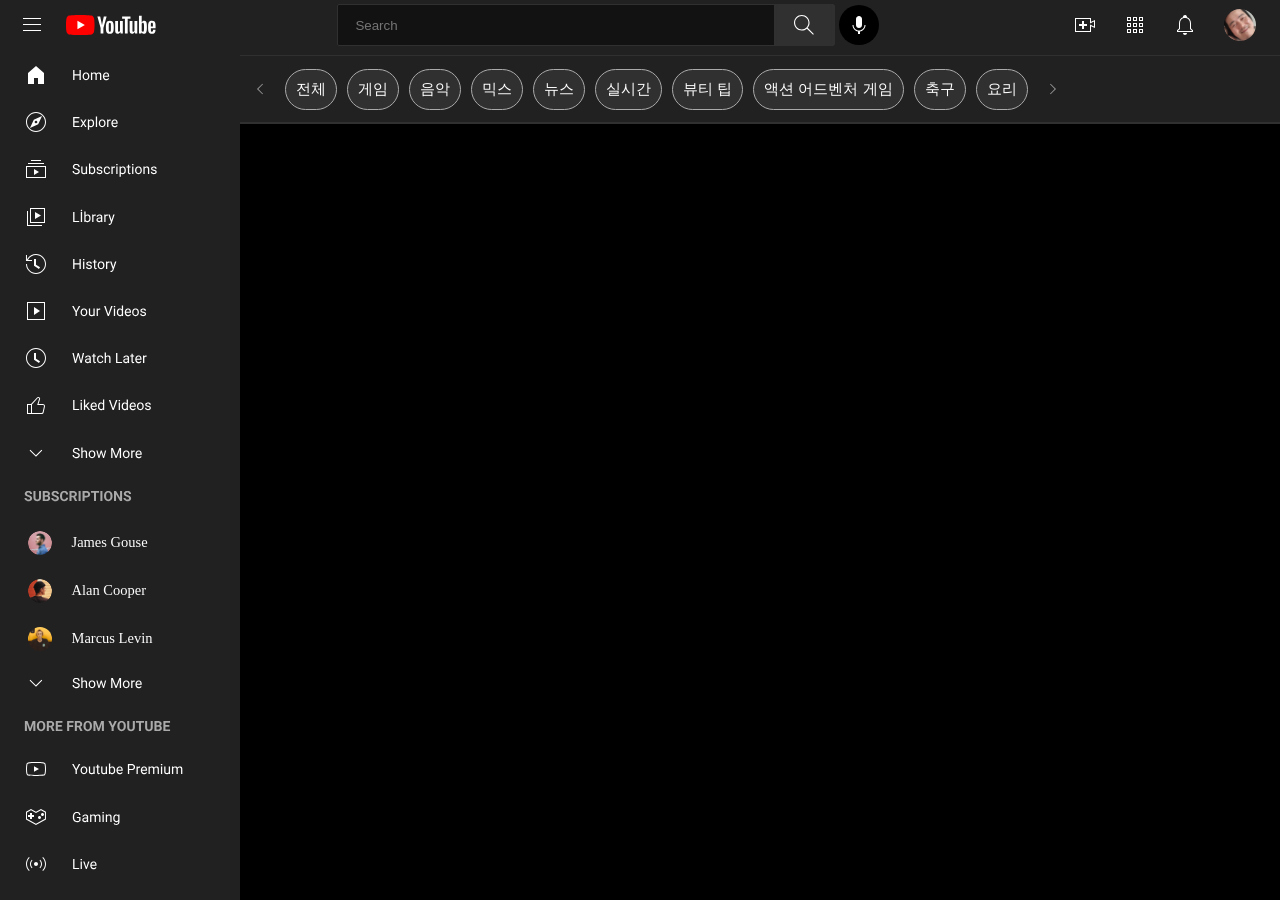
<file: index.html>
<!DOCTYPE html>
<html lang="en">

<head>
  <meta charset="UTF-8" />
  <meta name="viewport" content="width=device-width, initial-scale=1.0" />
  <link rel="stylesheet" href="Reset.css" />
  <link rel="stylesheet" href="Header.css" />
  <link rel="stylesheet" href="Sidebar.css" />
  <link rel="stylesheet" href="./common/common.css" />
  <link rel="stylesheet" href="Home.css" />
  <link rel="icon" href="./img/home/7-eleven-tab.png"/>
  <title>Home</title>
</head>

<body>
  <!--상단부분(공통)-->
  <header>
    <div class="top">
      <div class="top-left-icons top">
        <a href="#" onclick="hamburger()"><img src="./img/header/hamburger.svg"/></a>
        <a href="index.html"><img src="./img/header/Youtube-Logo.svg" class="youtube_logo"
            onclick="redirectToHome()" /></a>
      </div>
      <div class="top-middle-icons top">
        <div class="searchbox top">
          <input type="search" id="searchInput" placeholder="  Search" onkeydown="homeEnterkey(event)" />
          <a href="#" onclick="searchResult()"><img src="./img/header/search.svg" class="search-icon" /></a>
        </div>
          <a href="#"><img src="./img/header/mic.svg" class="mic-icon" /></a>
        </div>

      <div class="top-right-icons top">
        <a href="#"><img src="./img/header/create.svg" alt="profile_icon" class="header-icon" /></a>
        <a href="#"><img src="./img/header/apps.svg" alt="profile_icon" class="header-icon" /></a>
        <a href="#"><img src="./img/header/notifications.svg" alt="profile_icon" class="header-icon" /></a>
        <a href="#"><img src="./img/header/Profile-pic.svg" alt="profile_icon" class="user-icon" onclick="redirectTo7()" /></a>

      </div>
    </div>
  </header>
  <!-- 하단 부분-->
  <section class="home-body">
    <!--왼쪽 사이드 바(공통)-->
    <aside>
      <div class="sidebar-body">
        <div class="side1">
          <span class="sidebar-text"><a href="#"><img src="./img/sidebar/home-fill.svg"
                onclick="redirectToHome()" /></a></span>
          <span class="sidebar-text"><a href="#"><img src="./img/sidebar/explore.svg" /></a></span>
          <span class="sidebar-text"><a href="#"><img src="./img/sidebar/subscriptions.svg" /></a></span>
        </div>
        <div class="side2">
          <span id="show-more">
            <span class="sidebar-text"><a href="#"><img src="./img/sidebar/library.svg" /></a></span>
            <span class="sidebar-text"><a href="#"><img src="./img/sidebar/history.svg" /></a></span>
            <span class="sidebar-text"><a href="#"><img src="./img/sidebar/yourVideos.svg" /></a></span>
            <span class="sidebar-text"><a href="#"><img src="./img/sidebar/watchLater.svg" /></a></span>
            <span class="sidebar-text"><a href="#"><img src="./img/sidebar/liked.svg" /></a></span>
          </span>
          <span class="sidebar-text" onclick="toggleSide2()"><a href="#"><img src="./img/sidebar/more.svg" /></a></span>
        </div>
        <div class="side3">
          <span class="sidebar-text"><a href="#"><img src="./img/sidebar/subscription-title.svg" alt="" /></a></span>
          <div class="subscription-user-img">
            <span id=show-more-sub>
              <a href="#"><span class="sidebar-text"><img src="./img/avatar/User-Avatar1.svg" alt="" />James Gouse</span></a>
              <a href="#"><span class="sidebar-text"><img src="./img/avatar/User-Avatar2.svg" alt="" />Alan Cooper</span></a>
              <a href="#"><span class="sidebar-text"><img src="./img/avatar/User-Avatar3.svg" alt="" />Marcus Levin</span></a>
            </span>
            <span class="sidebar-text" onclick="toggleSide3()"><a href="#"><img src="./img/sidebar/more.svg"
                  alt="" /></a></span>
          </div>
        </div>
        <div class="side4">
          <span class="sidebar-text"><a href="#"><img src="./img/sidebar/more-from-youtube.svg" alt="" /></a></span>
          <span class="sidebar-text"><a href="#"><img src="./img/sidebar/premium.svg" /></a></span>
          <span class="sidebar-text"><a href="#"><img src="./img/sidebar/gaming.svg" /></a></span>
          <span class="sidebar-text"><a href="#"><img src="./img/sidebar/live.svg" /></a></span>
          <span class="sidebar-text"><a href="#"><img src="./img/sidebar/sports.svg" /></a></span>
        </div>
        <div class="side5">
          <span class="sidebar-text"><a href="#"><img src="./img/sidebar/settings.svg" /></a></span>
          <span class="sidebar-text"><a href="#"><img src="./img/sidebar/reporthistory.svg" /></a></span>
          <span class="sidebar-text"><a href="#"><img src="./img/sidebar/help.svg" /></a></span>
          <span class="sidebar-text"><a href="#"><img src="./img/sidebar/sendfeedback.svg" /></a></span>
        </div>
      </div>
    </aside>
    <!--Home page video container-->
    <section class="video-container">
      <!--전체,실시간 등 item 항목 바-->
      <nav>
        <button class="slideIcon" id="left" onclick="showPreviousFilters()" type="button">
          <img src="./img/home/slide-left.svg">
        </button>
        <div class="filtering-buttons">
          <!-- 수정 -->
          <button class="filteringItems" onclick="">전체</button>
          <button class="filteringItems" onclick="">게임</button>
          <button class="filteringItems" onclick="">음악</button>
          <button class="filteringItems" onclick="">믹스</button>
          <button class="filteringItems" onclick="">뉴스</button>
          <button class="filteringItems" onclick="">실시간</button>
          <button class="filteringItems" onclick="">뷰티 팁</button>
          <button class="filteringItems" onclick="">액션 어드벤처 게임</button>
          <button class="filteringItems" onclick="">축구</button>
          <button class="filteringItems" onclick="">요리</button>
          <button class="filteringItems" onclick="">만화영화</button>
          <button class="filteringItems" onclick="">최근에 업로드된 동영상</button>
          <button class="filteringItems" onclick="">새로운 맞춤 동영상</button>
        </div>
        <button class="slideIcon" id="right" onclick="showNextFilters()" type="button">
          <img src="./img/home/slide-right.svg">
        </button>
      </nav>
      <!--동영상 목록 구역-->
      <main id="mainContainer"></main>
    </section>

  </section>
</body>
<script src="./js/home.js"></script>
<script src="./js/Sidebar.js"></script>
<script src="./js/Header.js"></script>

</html>
</file>
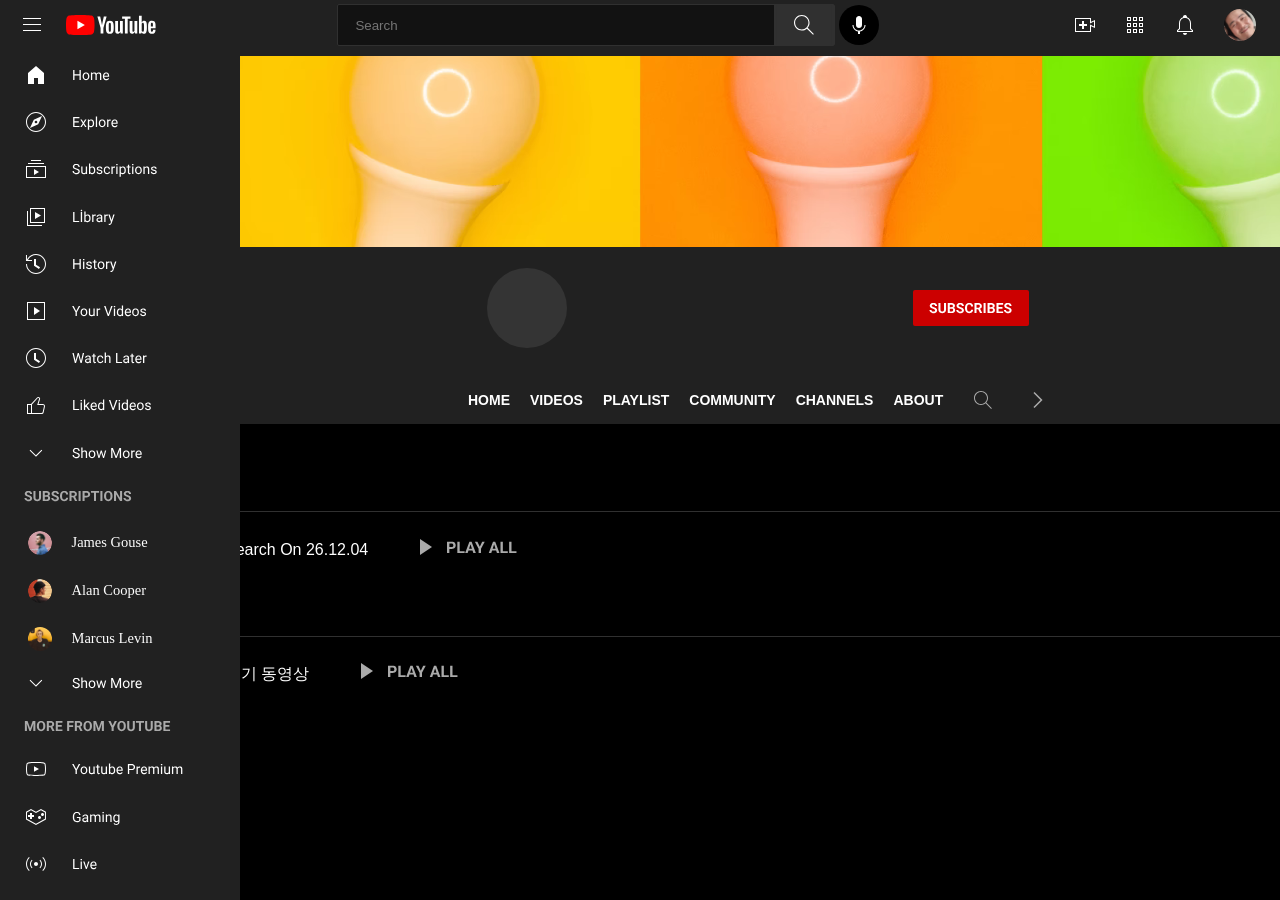
<file: Channel.html>
<!DOCTYPE html>
<html lang="en">
<head>
    <meta charset="UTF-8">
    <meta name="viewport" content="width=device-width, initial-scale=1.0">
    <title>Channel</title>
    <link rel="stylesheet" href="Reset.css" />
    <link rel="stylesheet" type = "text/css" href="Channel.css">
    <link rel="stylesheet" href="Sidebar.css" />
    <link rel="stylesheet" href="Header.css" />
    <link rel="stylesheet" href="./common/common.css" />
    <link rel="icon" href="./img/home/7-eleven-tab.png"/>
</head>
<body>
  <header>
    <div class="top">
      <div class="top-left-icons top">
        <a href="#" onclick="hamburger()"><img src="./img/header/hamburger.svg"/></a>
        <a href="index.html"><img src="./img/header/Youtube-Logo.svg" class="youtube_logo"
            onclick="redirectToHome()" /></a>
      </div>
      <div class="top-middle-icons top">
        <div class="searchbox top">
          <input type="search" id="searchInput" placeholder="  Search" onkeydown="homeEnterkey(event)" />
          <a href="#"  onclick="searchHome()"><img src="./img/header/search.svg" class="search-icon" /></a>
        </div>
          <a href="#"><img src="./img/header/mic.svg" class="mic-icon" /></a>
        </div>

      <div class="top-right-icons top">
        <a href="#"><img src="./img/header/create.svg" alt="profile_icon" class="header-icon" /></a>
        <a href="#"><img src="./img/header/apps.svg" alt="profile_icon" class="header-icon" /></a>
        <a href="#"><img src="./img/header/notifications.svg" alt="profile_icon" class="header-icon" /></a>
        <a href="#"><img src="./img/header/Profile-pic.svg" alt="profile_icon" class="user-icon" onclick="redirectTo7()" /></a>

      </div>
    </div>
  </header>
    <!-- 하단 부분-->
  <section>
      <!-- 왼쪽 사이드바-->
      <aside>
        <div class="sidebar-body"> 
            <div class="side1">
                <span class="sidebar-text"><a href="#"><img src="./img/sidebar/home-fill.svg" onclick="redirectToHome()"/></a></span>
                <span class="sidebar-text"><a href="#"><img src="./img/sidebar/explore.svg"/></a></span>
                <span class="sidebar-text"><a href="#"><img src="./img/sidebar/subscriptions.svg" /></a></span>
            </div>
            <div class="side2">
              <span id = "show-more">
              <span class="sidebar-text"
                ><a href="#"><img src="./img/sidebar/library.svg" /></a
              ></span>
              <span class="sidebar-text"
                ><a href="#"><img src="./img/sidebar/history.svg" /></a
              ></span>
              <span class="sidebar-text"
                ><a href="#"><img src="./img/sidebar/yourVideos.svg" /></a
              ></span>
              <span class="sidebar-text"
                ><a href="#"><img src="./img/sidebar/watchLater.svg" /></a
              ></span>
              <span class="sidebar-text"
                ><a href="#"><img src="./img/sidebar/liked.svg" /></a
              ></span>
              </span>
              <span class="sidebar-text" onclick="toggleSide2()"><a href="#"><img src="./img/sidebar/more.svg"  /></a
              ></span>
            </div>
            <div class="side3">
              <span class="sidebar-text"><a href="#"><img src="./img/sidebar/subscription-title.svg" alt="" /></a></span>
              <div class="subscription-user-img">
                <span id=show-more-sub>
                  <a href="#"><span class="sidebar-text"><img src="./img/avatar/User-Avatar1.svg" alt="" />James Gouse</span></a>
                  <a href="#"><span class="sidebar-text"><img src="./img/avatar/User-Avatar2.svg" alt="" />Alan Cooper</span></a>
                  <a href="#"><span class="sidebar-text"><img src="./img/avatar/User-Avatar3.svg" alt="" />Marcus Levin</span></a>
                </span>
                <span class="sidebar-text" onclick="toggleSide3()"><a href="#"><img src="./img/sidebar/more.svg"
                      alt="" /></a></span>
              </div>
            </div>
            <div class="side4">
              <span class="sidebar-text"><a href="#"><img src="./img/sidebar/more-from-youtube.svg" alt=""></a></span> 
              <span class="sidebar-text"><a href="#"><img src="./img/sidebar/premium.svg" /></a></span >
              <span class="sidebar-text"><a href="#"><img src="./img/sidebar/gaming.svg" /></a></span >
              <span class="sidebar-text"><a href="#"><img src="./img/sidebar/live.svg" /></a></span >
              <span class="sidebar-text"><a href="#"><img src="./img/sidebar/sports.svg" /></a></span >
            </div>
            <div class="side5">
              <span  class="sidebar-text"><a href="#"><img src="./img/sidebar/settings.svg" /></a></span >
              <span  class="sidebar-text"><a href="#"><img src="./img/sidebar/reporthistory.svg" /></a></span >
              <span  class="sidebar-text"><a href="#"><img src="./img/sidebar/help.svg" /></a></span >
              <span  class="sidebar-text"><a href="#"><img src="./img/sidebar/sendfeedback.svg" /></a></span >
            </div>
          </div>
        </aside>
        <section class = channel-main>
          <!--채널 메인 화면-->
          <article class = "channel-main">
              <div class = "channel-cover">
                  <img src="./img/channel/background.svg" id="background">
              </div>
              <div class = "channel-title">                    
                <div class="profileInfo">
                    <img src="./img/avatar/Loading-Avartar.svg" id="profileIcon2">
                    <div class = "channel-name">                      
                    </div>                        
                </div>
                <div class="subscribers">
                  <img src="./img/channel/Subscribes-Btn.svg" id="subscribesIcon" alt="Subscribe"/>
                </div>
              </div>
              <div class ="channel-toolbar">
                  <div class = "toolbars">
                      <!-- <button onclick><img src="./img/channel/Channel-Menu.svg"></button>
                      <button onclick><img src="./img/channel/Channel-Menu-1.svg"></button>
                      <button onclick><img src="./img/channel/Channel-Menu-2.svg"></button>
                      <button onclick><img src="./img/channel/Channel-Menu-3.svg"></button>
                      <button onclick><img src="./img/channel/Channel-Menu-4.svg"></button>
                      <button onclick><img src="./img/channel/Channel-Menu-5.svg"></button> -->
                      
                      <button onclick>HOME</button>
                      <button onclick>VIDEOS</button>
                      <button onclick>PLAYLIST</button>
                      <button onclick>COMMUNITY</button>
                      <button onclick>CHANNELS</button>
                      <button onclick>ABOUT</button>
          
                      <div class ="toolbar-search">
                          <button><img src="./img/channel/search.svg" id="searchIcon" onclick="toggleSearchBar()"></button>
                          <span id="searchBar" class="hidden"><input type="text" id="search-in-channel" placeholder="Search"/></span>
                      </div>
                        <button><img src="./img/channel/Btn.svg" id="ArrowIcon" onclick=""></button>
                        <div class="channel-search-result" id="searchResultContainer-channel"></div>
                    </div>
                </div>
          </article>
          <article class = "small-video">
                <div class = "youtube-player">
                    <!--동영상 썸네일-->
                </div>
                <div class = "video-desc">
                    <div class = "title">
                        <!--제목-->
                    </div>
                    <div class = "time">
                        <!--시간 정보-->
                    </div>
                    <div class = "description">
                        <!--설명-->
                    </div>
                </div>
                <!--영상 정보-->
          </article>
            <article class = "play-lists"> <!-- 전체 아래쪽 부분-->
              <div class ="play-list">  <!-- 한줄의 영상 목록 부분-->
                <div><img src="./img/channel/border.svg"></div>
                <div id ="play-list-nav"> <!--play all button 있는 부분-->
                    <span id="search-day">Search On</span>
                    <button><img src="./img/channel/play.svg" onclick=""></button>
                </div>
                <div class = "video-card"></div>
              </div>
              <div class ="play-list">  <!-- 한줄의 영상 목록 부분-->
                <div><img src="./img/channel/border.svg"></div>
                <div id ="play-list-nav"> <!--play all button 있는 부분-->
                    <span id="search-day">인기 동영상</span>
                    <button><img src="./img/channel/play.svg" onclick=""></button>
                </div>
                <div class = "pop-video-card"></div>
              </div>
                <!-- 그 밖의 추가 영상 줄-->
            </article>
      </section>
  </section>
</body>
<script src="./js/Channel.js"></script>
<script src="./js/Sidebar.js"></script>
<script src="./js/Header.js"></script>
</html>
</file>
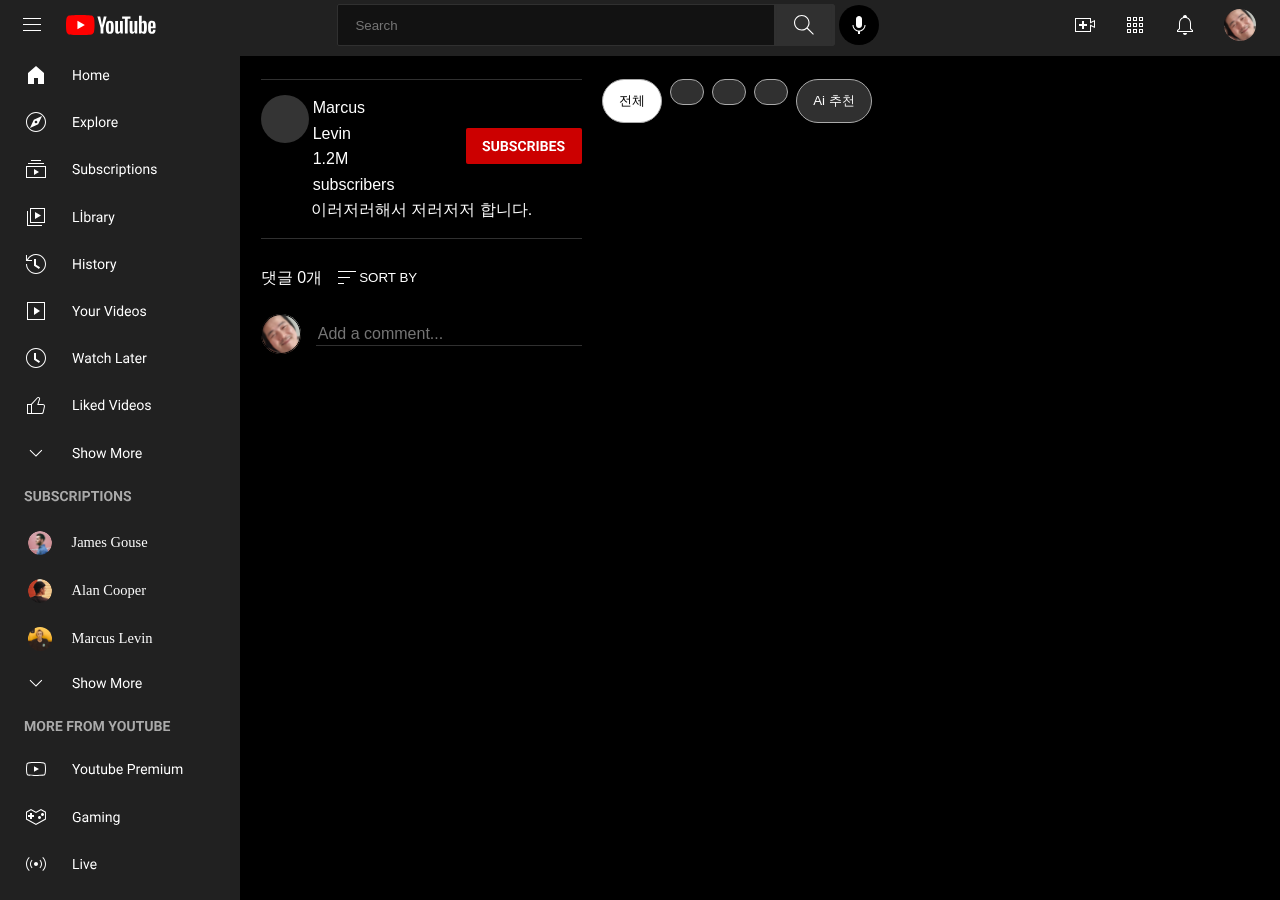
<file: Video.html>
<!DOCTYPE html>
<html lang="en">
  <head>
    <meta charset="UTF-8" />
    <meta name="viewport" content="width=device-width, initial-scale=1.0" />
    <title>Video</title>
    <link rel="stylesheet" href="Reset.css" />
    <link rel="stylesheet" href="Video.css" />
    <link rel="stylesheet" href="Header.css" />
    <link rel="stylesheet" href="Sidebar.css" />
    <link rel="stylesheet" href="./common/common.css" />
    <link rel="icon" href="./img/home/7-eleven-tab.png"/>
  </head>
  <body>
    <!--상단부분-->
    <header>
      <div class="top">
        <div class="top-left-icons top">
          <a href="#" onclick="hamburger()"><img src="./img/header/hamburger.svg"/></a>
          <a href="index.html"
            ><img
              src="./img/header/Youtube-Logo.svg"
              class="youtube_logo"
              onclick="redirectToHome()"
          /></a>
        </div>
        <div class="top-middle-icons top">
          <div class="searchbox top">
            <input
              type="search"
              id="searchInput"
              placeholder="  Search"
              onkeydown="homeEnterkey(event)"
            />
            <a href="#">
              <img src="./img/header/search.svg" class="search-icon"
            /></a>
          </div>
          <a href="#"><img src="./img/header/mic.svg" class="mic-icon" /></a>
          <!-- 검색 결과 출력을 위한 컨테이너 -->
          <div class="search-result" id="searchResultContainer"></div>
        </div>

        <div class="top-right-icons top">
          <a href="#"
            ><img
              src="./img/header/create.svg"
              alt="profile_icon"
              class="header-icon"
          /></a>
          <a href="#"
            ><img
              src="./img/header/apps.svg"
              alt="profile_icon"
              class="header-icon"
          /></a>
          <a href="#"
            ><img
              src="./img/header/notifications.svg"
              alt="profile_icon"
              class="header-icon"
          /></a>
          <a href="#">
            <img src="./img/header/Profile-pic.svg" alt="profile_icon" class="user-icon" onclick="redirectTo7()" />
          </a>
        </div>
      </div>
    </header>
    <section class="body">
      <!-- 왼쪽 사이드바-->
      <aside>
        <div class="sidebar-body">
          <div class="side1">
            <span class="sidebar-text"
              ><a href="#"
                ><img
                  src="./img/sidebar/home-fill.svg"
                  onclick="redirectToHome()" /></a
            ></span>
            <span class="sidebar-text"
              ><a href="#"><img src="./img/sidebar/explore.svg" /></a
            ></span>
            <span class="sidebar-text"
              ><a href="#"><img src="./img/sidebar/subscriptions.svg" /></a
            ></span>
          </div>
          <div class="side2">
            <span id="show-more">
              <span class="sidebar-text"
                ><a href="#"><img src="./img/sidebar/library.svg" /></a
              ></span>
              <span class="sidebar-text"
                ><a href="#"><img src="./img/sidebar/history.svg" /></a
              ></span>
              <span class="sidebar-text"
                ><a href="#"><img src="./img/sidebar/yourVideos.svg" /></a
              ></span>
              <span class="sidebar-text"
                ><a href="#"><img src="./img/sidebar/watchLater.svg" /></a
              ></span>
              <span class="sidebar-text"
                ><a href="#"><img src="./img/sidebar/liked.svg" /></a
              ></span>
            </span>
            <span class="sidebar-text" onclick="toggleSide2()"
              ><a href="#"><img src="./img/sidebar/more.svg" /></a
            ></span>
          </div>
          <div class="side3">
            <span class="sidebar-text"
              ><a href="#"
                ><img src="./img/sidebar/subscription-title.svg" alt="" /></a
            ></span>
            <div class="subscription-user-img">
              <span id="show-more-sub">
                <a href="#"
                  ><span class="sidebar-text"
                    ><img src="./img/avatar/User-Avatar1.svg" alt="" />James
                    Gouse</span
                  ></a
                >
                <a href="#"
                  ><span class="sidebar-text"
                    ><img src="./img/avatar/User-Avatar2.svg" alt="" />Alan
                    Cooper</span
                  ></a
                >
                <a href="#"
                  ><span class="sidebar-text"
                    ><img src="./img/avatar/User-Avatar3.svg" alt="" />Marcus
                    Levin</span
                  ></a
                >
              </span>
              <span class="sidebar-text" onclick="toggleSide3()"
                ><a href="#"><img src="./img/sidebar/more.svg" alt="" /></a
              ></span>
            </div>
          </div>
          <div class="side4">
            <span class="sidebar-text"
              ><a href="#"
                ><img src="./img/sidebar/more-from-youtube.svg" alt="" /></a
            ></span>
            <span class="sidebar-text"
              ><a href="#"><img src="./img/sidebar/premium.svg" /></a
            ></span>
            <span class="sidebar-text"
              ><a href="#"><img src="./img/sidebar/gaming.svg" /></a
            ></span>
            <span class="sidebar-text"
              ><a href="#"><img src="./img/sidebar/live.svg" /></a
            ></span>
            <span class="sidebar-text"
              ><a href="#"><img src="./img/sidebar/sports.svg" /></a
            ></span>
          </div>
          <div class="side5">
            <span class="sidebar-text"
              ><a href="#"><img src="./img/sidebar/settings.svg" /></a
            ></span>
            <span class="sidebar-text"
              ><a href="#"><img src="./img/sidebar/reporthistory.svg" /></a
            ></span>
            <span class="sidebar-text"
              ><a href="#"><img src="./img/sidebar/help.svg" /></a
            ></span>
            <span class="sidebar-text"
              ><a href="#"><img src="./img/sidebar/sendfeedback.svg" /></a
            ></span>
          </div>
        </div>
      </aside>
      <section class = "main-section">
        <!---->
        <main id="main-video">
          <!--메인 동영상-->
        </main>

        <section class="video-channel">
          <!--동영상 정보-->
          <div class="channel">
            <div class="channel-title">
              <div class="user">
                <div class="user-avatar">
                  <img
                    onclick="redirectToChannel(event)"
                    src="./img/avatar/Loading-Avartar.svg"
                    alt="User Avatar"
                  />
                </div>
                <div class="user-profile">
                  <div class="user_name" onclick="redirectToChannel(event)">
                    Marcus Levin
                  </div>
                  <div class="user_sub">1.2M subscribers</div>
                </div>
              </div>
              <div class="subscribers">
                <img src="./img/video/Subscribes-Btn.svg" alt="Subscribe" />
              </div>
            </div>
            <div class="video-desc">
              <div class="desc">이러저러해서 저러저저 합니다.</div>
              <!-- Video.css 클래스 변경 해야함 -->
              <input type="checkbox" class="btn" />
            </div>
          </div>
        </section>
        <section>
          <!--댓글 화면-->
          <div class="comment-desc">
            <div class="sort-by">
              <div class="comment-cnt">댓글 0개</div>
              <button>
                <img src="./img/video/sort.svg" alt="" /><span>SORT BY</span>
              </button>
            </div>
            <div class="comment">
              <div class="comment-pic">
                <img src="./img/avatar/User-Avatar.svg" alt="User Avatar" />
              </div>
              <input
                class="comment-area"
                type="text"
                placeholder="Add a comment..."
              />
            </div>
          </div>

          <div class="comments">
            <div class="comment">
            </div>
          </div>
        </section>
      </section>

      <aside class="other-list">
        <!--우측 동영상 목록-->
        <div class="top-menu">
          <div class="item1">
            <button class="button" id="button1" onclick="changeBackground(1)">전체</button>
          </div>
          <div class="item2">
            <button class="button" id="button2" onclick="changeBackground(2)"></button>
          </div>
          <div class="item3">
            <button class="button" id="button3" onclick="changeBackground(3)"></button>
          </div>
          <div class="item4">
            <button class="button" id="button4" onclick="changeBackground(4)"></button>
          </div>
          <div class="item5">
            <button class="button" id="button5" onclick="changeBackground(5)">Ai 추천</button>
          </div>
        </div>

        <div class="other-videos">
          <div class="other-video"></div>
        </div>
      </aside>
    </section>
  </body>
  <script src="./js/Video.js"></script>
  <script src="./js/Sidebar.js"></script>
  <script src="./js/Header.js"></script>
</html>
</file>
<file: Header.css>
header{
    position: fixed; /* 요소를 고정시킴 */
    top: 0; /* 화면 상단에 고정 */
    width: 100%;
    height: 56px;
    flex-shrink: 0;
    background: var(--background-color, #212121);
    padding-left: 20px;
    padding-right: 20px;
    z-index: 1;
}

.top {
    display: flex;
    align-items: center;
    justify-content: space-between;
    color: #fff;
    /* padding: 2px; */
    
}
.top-left-icons .hamburger{
    position: absolute;
    left: 12.5%;
    right: 12.5%;
    top: 20.83%;
    bottom: 25%;
}
.top-left-icons .youtube_logo{
    width: 90px;
    height: 20px;
    margin-left: 22px;
}

.searchbox {
    margin-bottom: 7px;
    background: #121212;
    border: 1px solid #303030;
    padding-left:10px;
    border-radius: 2px;
}

#searchInput{
    width: 426px;
    height: 40px;
    background: transparent;
    color: #fff;
    border: 0;
    outline: 0;
    padding: 0;
}
/* 검색창 기본 x 표시 제거*/
input::-ms-clear,
input::-ms-reveal{
	display:none;width:0;height:0;
}
input::-webkit-search-decoration,
input::-webkit-search-cancel-button,
input::-webkit-search-results-button,
input::-webkit-search-results-decoration{
	display:none;
}

.searchbox .search-icon{
    display: flex;
    width: 60px;
    height: 40px;
    justify-content: center;
    align-items: center;
    background: #303030;
    border: none;
}
.mic-icon{
    margin-left: 4px;
    width: 40px;
    height: 50px;
    align-items: center;
}
.top-right-icons {
    align-items: center;
}

.top-right-icons span {
    margin-left: 10px;
}

.top-right-icons .user-icon{
    width: 60px;
    height: 50px;
    margin-right: 30px;
}
.header-icon{
    width: 50px;
    height: 40px;
}
</file>
<file: Sidebar.css>
/* list 태그 span 변경으로 인한 list css 삭제 */

/* width 240px로 변경
유튜브 페이지 참조 */

.sidebar-body{
    background-color: #212121;  
    position: fixed; /* 요소를 고정시킴 */
    left: 0; /* 화면 상단에 고정 */    
    width: 240px;
    height: 100vh;
    /*최대 확대 최소 축소 시 배경색 유지  */
    overflow: hidden;/* 세로 스크롤바 숨기기 */
    z-index: 1;
    transform: translatex(0px);
    transition: transform 0.5s ease-in-out;
}

.sidebar-body.active{
    width: 240px;
    height: 100vh;
    transform: translatex(-240px);
    transition: transform 0.5s ease-in-out;
}


/* .sidebar-body 태그 스크롤바 전체 스타일 */
.sidebar-body:hover {
    overflow: scroll;/* 세로 스크롤바 보이기 */
}

.sidebar-body::-webkit-scrollbar {
    width: 6px; /* 스크롤바 너비 */
    height: 6px;    
}
  
/* .sidebar-body 태그 스크롤바 트랙 스타일 (배경) */
.sidebar-body::-webkit-scrollbar-track {
    background-color: #212121; /* 스크롤바 트랙 색상 */
}
  
  /* .sidebar-body 태그 스크롤바 쓰는 부분 (버튼) 스타일 */
.sidebar-body::-webkit-scrollbar-thumb {
    background-color: #888; /* 스크롤바 버튼 색상 */
    border-radius: 3px; /* 스크롤바 버튼 모서리 둥글게 */
}
/* 사이드바의 이미지들 hover시 색상 변경 */
.sidebar-body div span a img:hover {
    background-color: #303030;    
}

#show-more-sub a:hover{
    background-color: #303030;    
}

#show-more-sub{
    display: flex;    
    flex-direction: column;     
    align-items: center;    
    justify-content: flex-start;
    height: auto;
}

.sidebar-text {   
    font-family: 'Roboto';
    font-size: 14.5px;
    display: flex;
    justify-self: center;
    align-items: center;
    /* font-weight: lighter; */
}

#show-more-sub a{
    width: 224px;
    height: 48.09px;
    display: flex; /* 링크 안의 내용들을 가운데로 정렬하기 위해 추가 */
    align-items: center; /* 링크 안의 내용들을 수직 가운데 정렬하기 위해 추가 */     
    padding-left: 55px;
    color: white;
    text-decoration: none;    
    justify-content: space-between;    
}

#show-more-sub a img{
    border-radius: 50%;
    width: 24px;
    height: 24px;    
    margin-right: 20px;
}

.subscription-user-img{
    width: 224px;
}
</file>
<file: common/common.css>
/*common (background-color)*/
body{
    font-family: Arial, sans-serif;
    color:white;
    line-height: 1.6;
    background-color: black;
    margin: 0px;
}
/* 헤더와 사이드는 고정 된 상태라 나머지 Main 부분을 띄워서 겹치지 않게 조정 해당부분 수정 필요 */
body > :not(header) {
    padding-top: 55px;   
    padding-left: 240px;
}
</file>
<file: Home.css>
body{
    background-color: black;
}
section{
    background-color: black;
    background-size: cover;
    width: auto;
}
.video-container{
    width: 100%;
}

/* 전체 버튼 */
.filtering-buttons {
    overflow: hidden;
    white-space: nowrap;
    position: relative;
    display: flex;
    align-items: center;
    justify-content: center;
}

.sidebar-body.active{
    width: 240px;
    height: 100vh;
    transform: translatex(-240px);
    transition: transform 0.5s ease-in-out;
}

nav{
    background: var(--background-color, #212121);
    height: 56px;
    flex-shrink: 0;
    display: flex;
    overflow: hidden;
    align-items: center;
    width: 100vw;

    border-top: 0.5px solid #303030;
    border-bottom: 2px solid #303030;

    padding-top: 5px;
    padding-bottom: 5px;
    
    transform: translatex(0px);
    transition: transform 0.5s ease-in-out;
    position: fixed;
    z-index: 1;
}

nav.active {
    width: 100vw;
    height: 56px;
    transform: translatex(-240px);
    transition: transform 0.5s ease-in-out;
}

/* 슬라이드 아이콘 <, > 스타일 */
.slideIcon{
    border: none;
    background: rgba(33, 33, 33, 0.0);
    display: inline-flex;
    width: 40px;
    height: 40px;
    display: flex;
    align-items: center;
    justify-content: center;
    z-index: 1;
    position: relative;
    cursor: pointer;
}
.slideIcon:active{
    background-color: lightgray;
    color: black;
    border-radius: 90%;
    width: 40px;
    height: 40px;
    align-items: center;
    justify-content: center;
    display: inline-flex;
    z-index: 1;
    display: flex;

}
.slideIcon:hover{
    background-color: lightgray;
    color: black;
    border-radius: 90%;
    width: 40px;
    height: 40px;
    align-items: center;
    justify-content: center;
    display: inline-flex;
    z-index: 1;
    display: flex;

}

.slideIcon img{
    opacity: 0.5;
}

/* 필터링 버튼 */
.filteringItems:not(.hidden){
    font-size: 15px;
    color : white;
    
    border: 0.3px solid var(--gray-color, #AAA);
    background: #303030;
    border-radius: 240px;
    
    /* display: inline-flex; */
    padding: 10px 10px;
    /* flex-direction: column; */
    /* text-align: center; */
    gap: 15px;
    margin-left: 5px;
    margin-right: 5px;

    opacity: 1;
    visibility: visible;
    transform: tranhiddenslateX(0);
}

.filteringItems {
    opacity: 0;
    visibility: hidden;
    transform: translateX(-30px);
    transition: transform 0.3s ease, opacity 0.3s ease, visibility 0.3s ease;
}

.filteringItems.hidden{
    display: none;
}


.filteringItems:hover {
    background-color: white;
    color:black; /* 버튼에 마우스를 올렸을 때 배경색 변경 */
    cursor: pointer;
}

/* .filtering-buttons button:nth-child(2){
    background-color: white;
    color : black;
} */

.video {
    /* margin: 1%; */
    display: flex;
    flex-direction: column;
    color :white;
    border: 1px solid white;

}

/* section 안의 태그들을 위아래가 아닌 좌우로 정렬하게 함 */
.home-body{
    display: flex;
}


/* 비디오 span 태그들을 꼭 일렬로만이 아닌 해당 태그 공간이 차면 아래로 내려 갈수 있게 조절 */
#mainContainer {
    display: flex; 
    flex-wrap: wrap;
    margin-left: 30px;
    margin-right: 30px;  
    margin-top: 65px; 
    padding-top: 20px;  
}
/* 비디오 컨텐츠들 CSS */

#mainContainer span{    
    padding-left: 8px;
    padding-right: 8px;
    padding-bottom: 20px;
    display: flex; 
    flex-direction: column;    
    width: 276px;
    height: auto;
    cursor: pointer;
}

[class*="thumbnail-and-video"] {
    width: 276px;
    height: 155px;
}

.thumbnail {
    width: 276px;
    height: 155px;
    padding: 0%;
}

video{
    width: 276px;
    height: 155px;
    padding-bottom: 0%;
    overflow: hidden;
    animation: revealVideo 0.3s linear forwards;
}

@keyframes revealVideo {
    from {
        border-radius: 10px;
    }
    to {
        border-radius: 0;
    }
}

.profile-and-desc *{
    margin: 0;    
    /* align-items: center; */
}
.profile-and-desc{
    padding-top: 10px;
    display: flex;
    align-items: flex-start;
}

.profile-and-desc div p{
    padding-left: 10px;
    color: #AAA;
}
.profile-and-desc div p:first-child{
    color: white;
}

/* 채널 이미지 크기 수정 필요 */
#mainContainer span img{
    border-radius: 5%;
}

#mainContainer span .profile-and-desc img{
    width: 48px;
    height: 48px;
    border-radius: 50%;
}

/* 헤더와 사이드는 고정 된 상태라 나머지 Main 부분을 띄워서 겹치지 않게 조정 해당부분 수정 필요 */
body > :not(header) {
    padding-top: 55px;   
    padding-left: 240px;
}
</file>
<file: Channel.css>
body {
    background-color: black;    
}
body > :not(header) {
    padding-top: 55px;   
    padding-left: 240px;
}

.channel-top{
    background-color: #212121;
}
.channel-cover{
    display: flex;
    height: 25%;
    justify-content: flex-start;
    flex-shrink: 0;
}
.channel-cover > img{
    width: 1000vw;
}
#background{
    display: flex;
    flex-direction: column;
}
.channel-title{
    display: flex;
    padding: 2% 5% 2% 5%;
    align-items: flex-start;
    justify-content: center;
    gap: 35%;
}

.channel-title, .channel-toolbar{
    background-color: #212121;
}
.profileInfo{
    display: flex;
    align-items: center;
    justify-content: center;
}

.profileInfo img{
    width:80px;
    height:80px;
    border-radius: 50%;
}

/*구독 버튼*/
.subscribers{
    width: 124px;
    flex-direction: column;
    align-items: flex-start;
    gap: 10px;
    cursor: pointer;
}
.channel-name{
    font-size: 24px;
    margin-left:15px;
}
/* #subscribesIcon{
    margin-right:45px;
    margin-top : 22px;
} */

.channel-main{
    overflow: hidden;
}
/* 원래 버튼태그의 CCS 요소 삭제 */
button {
    /* appearance: none; */
    /* 추가적인 스타일 규칙을 적용할 수 있습니다 */
    background-color: #212121;
    width: 20%;
    height: 2%;
    border: 0px;
    cursor: pointer;
}

.channel-toolbar{
    /* display: grid;
    align-items: center;
    justify-content: center; */
    /* padding-left: 17vw; */
    /* position: fixed; */
    display: flex;
    height: 3em;
    padding-left: 20%;
    padding-right: 20%;
    background-color: #212121
}

.channel-toolbar button {
    display: flex;
    flex-direction: column;
    align-items: center;
    justify-content: center;
    padding: 5px;
    font-size: 0.875em;
    font-style: normal;
    font-weight: 700;
    line-height: normal;
    text-transform: uppercase;
    color: #AAAAAA;
}

.toolbars button:hover{
    /* background-color: gray; */
    border-bottom: 2px solid #ffffff;
}

/* small-video 부분 */
.small-video {  
    display: flex;
    justify-content: center;
    align-items: center;
    padding-top: 3%;
    /* padding: 24px 287px 24px 65px; */
  }
  
.youtube-player {
    display: flex;
    padding-right: 0px;
    flex-direction: column;
    align-items: flex-start;
    gap: 10px;
    cursor: pointer;
  }
  
.video-desc {
    display: flex;
    padding-bottom: 0px;
    flex-direction: column;
    align-items: flex-start;
    margin-left: 24px;
}

.title{
    color: var(--white-color, #FFF);
    font-variant-numeric: stacked-fractions;
    font-feature-settings: 'hlig' on, 'dlig' on;
    font-family: Roboto;
    font-size: 16px;
    font-style: normal;
    font-weight: 700;
    line-height: normal;
    letter-spacing: 0.14px;
    margin-bottom: 20px;
}  
.time{
    color: var(--gray-color, #AAA);
    font-family: Roboto;
    font-size: 13px;
    font-style: normal;
    font-weight: 700;
    line-height: normal;
    margin-bottom:19px;
}
.description{
    color: var(--white-color, #FFF);
    font-variant-numeric: stacked-fractions;
    font-feature-settings: 'hlig' on, 'dlig' on;
    font-family: Roboto;
    font-size: 14px;
    font-style: normal;
    font-weight: 400;
    line-height: normal;
    letter-spacing: 0.14px;
    width: 400px;
    flex-shrink: 0;
}
/* search bar 기능*/
.hidden {
    display: none;
}

.toolbar-search{
    display: inline-flex;
    margin-left:10px;
}

#search-in-channel{
    border: 0;
    outline: 0;
    padding: 0;
}

/* TODO */
.toolbars{
    height: auto;
    display: flex;
    align-items: center;
    /* justify-content: center; */
    width: 100vw;
    margin: 10px;
}

.toolbars button {
    text-align: center;
    color: white;
    font-size: 14px;
    padding: 10px;
    width: 1a;
    height: 50px;
}

.toolbar-search button {
    width: 50px;
    padding-left: 0;
}

#searchBar input{
    position: absolute;
    width: 202px;
    height: 47px;
    flex-shrink: 0;
    background: #212121; 
    color: #fff;
}

/* video card 부분 */
.play-lists{
    display: flex;
    flex-direction: column;
    justify-content: center;
    align-items: center;
}

.play-list{
    /* padding: 0px 65px; */
    display: flex;
    flex-direction: column;
    align-items: flex-start;
    justify-content: center ;
}

#play-list-nav{
    display: flex;
    padding-top: 8px;
    align-items: flex-start;
}

#play-list-nav button{
    background-color: black;
}
#search-day{
    padding: 9px 8px 8px 0px;
    align-items: flex-start;
    gap: 10px;
    margin-right : 16px;
}

#title{
    color: var(--white-color, #FFF);
    font-family: Roboto;
    font-size: 16px;
    font-style: normal;
    font-weight: 700;
    line-height: normal;
}
button :hover{
    background-color: grey;
}

.video-card, .pop-video-card{
    display: flex;
    padding: 24px 0px;
    align-items: flex-start;
}


.xsmall-video{
    display: flex;
    width: 214px;
    padding-right: 0px;
    flex-direction: column;
    align-items: flex-start;
    margin-right : 5px;
    cursor: pointer;
}

.xsmall-thumbnail video{
    width: 214px;
    height: auto;
    padding-bottom: 0%;
    overflow: hidden;
}

.xsmall-thumbnail{
    display: flex;
    width: 100%;
    height: 118px;
}
.xsmall-thumbnail img{
    width: 100%;
    height: 100%;
    object-fit: cover;
    cursor: pointer;
}
.xsmall-desc{
    display: flex;
    width: 186px;
    flex-direction: column;
    justify-content: center;
    align-items: flex-start;
    cursor: pointer;
}
.xsmall-views{
    display: flex;
    width: 186px;
    flex-direction: column;
    justify-content: center;
    align-items: flex-start;
}
#title{
    cursor: pointer;
    display: flex;
    padding: 8px 0px;
    align-items: flex-start;
    gap: 10px;
}
#userID, #userview, #usertime{
    color: var(--gray-color, #AAA);
    font-family: Roboto;
    font-size: 13px;
    font-style: normal;
    font-weight: 400;
    line-height: normal;
}
</file>
<file: Video.css>
body {
    /* background-color: #181818;     */
    margin: 0px;    
}

/* 헤더와 사이드는 고정 된 상태라 나머지 Main 부분을 띄워서 겹치지 않게 조정 해당부분 수정 필요 */
body > :not(header) {
    padding-top: 55px;   
    padding-left: 240px;
}

button {
    border: 0;
    background-color: transparent;
}

.main-section{
    margin-top:24px;
}
/* 네비게이션 */
nav{    
    background: var(--background-color, #212121);
    height: 56px;
    flex-shrink: 0;
    overflow: auto;   
}

/* .ham{
    width: 24px;
    height: 24px;
} */

.nav_yt_btn{
    display: flex;    
    align-items: center;    
    width: 169px;
    height: 56px;
    left: 16px;
    top: 0px;
}

#ham {
    padding-left: 12px;
    padding-right: 12px;
}

.nav_search{
    width: 470px;
    height: 40px;
    top: 8px;
    left: 525px;
    padding: 0px;
    border: 1px;
    /* gap: 4px; */
}


/* 사이드바 */
.body{
    display: flex;
    flex-direction: row;
    /* justify-content: center; */
    /* align-items: center; */
    color: white;        
}

/* @media screen and (max-width: 100vw) {
    .body {
        max-width: 100vw;
    }
}  */

.body > section {
    padding-left: 2%;
}


/* 메인동영상 */
.main{
    display: flex;
    flex-direction: column;
    justify-content: center;
    background-color: #181818;
    padding: 3%;
}

.video{
    max-width: 1240px;
    width: 100%;
    height: auto;
    position: static;
    top: 0;
    text-align: center;
    /* z-index: -1; */
}

.primary{
    margin-left: 24px;
    padding-top: 24px;
    padding-right: 24px;    
}


/* 동영상 정보 */
.video_info{
    display: flex;
    /* align-items: center; */
    flex-direction: column;
}
.video-title{
    padding-top: 10px;
    padding-bottom: 10px;
    font-size: 18px;
}

.video-info-desc{
    display: flex;
    align-items: center;
    justify-content: space-between;    
    margin-bottom: 10px;
}

.info-text{
    width: 50%;
    color: #aaa;
}

/* buttons 이미지 추가 필요 */
.info-buttons {
    width: 50%;
    display: flex;
    gap: 8px;
    flex-direction: row;
    justify-content: flex-end;
}

.info-buttons button {
    /* height: 50px; */
    width: auto;
    display: flex;
    flex-direction: row;
    align-items: center;
    justify-content: space-around;
    background-color: var(--border-color, hsl(0, 0%, 19%));
    padding: 10px;
    border-radius: 24px;
}

.info-buttons button span {
    margin-left: 5px;
    color: #FFFFFF;
}

/* 동영상 정보 */
.channel-title{
    display: flex;
    justify-content: space-between; 
    border-top: 1px solid #303030;
    padding-top: 15px;
}

.user{
    display: flex;
    width: 40%;
}

.user-avatar{
    cursor: pointer;
    margin-right: 3%;
}

.user-avatar img{
    width: 48px;
    height: 48px;
    border-radius: 50%;
}


.user_name{
    /* font-size: 14px; */
    cursor: pointer;
    width: 100%;
    color: white;
}

.user-sub{
    font-size: 12px;
    width: 100%;
    color: #aaa;
}

/* subscribers 버튼 추가 필요 */
.subscribers{
    display: flex;
    align-items: center;
    cursor: pointer;
} 


/* 동영상 정보 더보기 란 */
.video-desc .desc{
    padding-left: 50px;
    padding-right: 50px;
    padding-bottom: 15px;
    border-bottom: 1px solid #303030;
    display: -webkit-box;
    -webkit-line-clamp: 3;
    -webkit-box-orient: vertical;
    overflow: hidden;
}

/* html show more 버튼 부분 체크박스형식으로 만들어놓음 */
.video-desc .btn{
    appearance: none;
    border: none;
    cursor: pointer;
    /* padding: ;
    margin: ; <--- padding margin값 부여해야함 */
}

/* showmore 누르기 전 후 */
.video-desc .btn ::before{
    content: 'show more';
    font-size: 12px;
    color:#aaa
}

.video-desc .btn :checked::before{
    content: close;
    font-size: 12px;
    color:#aaa
}

.video-desc .desc:has(+ .video-desc .btn:checked){
    -webkit-line-clamp: unset;
}
.info-buttons button:hover {
    background-color: grey;
    box-shadow: 0 0 5px rgba(0, 0, 0, 0.3);
    border-radius: 24px;
  }

/* 댓글화면 */
/*  html short오타 수정 */
.sort-by{
    display: flex;
    margin-bottom: 24px;
}
.comment_cnt{
    padding-right: 20px;
    font-size: 16px;
}

/* sort-by btn 이미지 버튼 추가 필요 */
.sort-by .sort{
    margin-left: 50px;
    font-size: 14px;
    font-weight: 700;
}

.sort-by button {
    margin-left: 10px;
    display: flex;
    align-items: center;
    justify-content: center;
}

.sort-by button span {
    margin-left: 3px;
    color: #FFFFFF;
}

.comment{
    display: flex;
}


/* 댓글입력창 */
.comment-area {
    border: none;
    outline: none; 
    border-bottom: 1px solid #303030;
    height: 20px;
    width: 100%;
    padding-top: 10px;
    font-size: inherit;
    background: transparent;
}
.comment-area :focus {
    border: none;
    outline: none;
    border-bottom: 3px solid white;
    background: transparent;
}


/* 달린 댓글 */
.comments{
    display: flex;
    flex-direction: column;
    margin: 20px 0;
}
.comment{
    display: flex;
    flex-direction: row;
    align-items: flex-start;
    margin-bottom: 10px;
}

.comments-pic img{
    width: 35px;
    border-radius: 50%;
    margin-right: 15px;
}

.comments_info{
    display: flex;
    flex-direction: column;
    align-items: top;
}

.comment-area{
    margin-left: 15px;
    color: white;
}

.likeBtn,
.dislikeBtn
{
    display: flex;
    align-items: center;
    text-align: center;
    cursor: pointer;
}

.likeBtn span, 
.dislikeBtn span
{
    margin-left: 5px;
    color: #FFFFFF;
}


/* html 이름 시간 나누어야함 */
/* .comments-id{

} */

/* 버튼 이미지 추가  필요*/
.comments-btn{
    display: flex;
    align-items: center;
    margin: 8px 0;
    padding: 5px 5px 5px 0px;
    font-size: 12px;
    color:#aaa
}

/* .secondary{
    padding-top: 24px;
    padding-right: 24px;
}

.sidebar_top, .sidebar_top2{
    border-bottom: 1px solid #303030;
} */

#sidebar{
    display: none;
}


/* 우측 동영상 목록 부분 */
.other-video{
    display: flex;
    width: 40%;
    flex-direction: column;
    align-items: flex-start;
    margin-left : 20px;
}

.other-list {
    padding-top: 24px;
}

.other-list div{
    display: flex;
    text-decoration: none;
    color: inherit;
    margin-bottom: 10px;
}

.thumnail-text{
    display: flex;
    flex-direction: column;
    margin-left: 3%;
}

.thumnail-title,
.thumnail-channel{
    cursor: pointer;
}

.thumnail-channel,
.thumnail-views{
    font-size: 12px;
    color : #AAAAAA;
}

.top-menu{
    display: flex;
    width: 402px;
    margin-left: 20px;
    align-items: flex-start;
}

/* <!-- 0727 사항 : item1,item2 -> item 으로 통일--> */
/* <!-- 0727 : img-> button 수정--> */
.item1,
.item2,
.item3,
.item4,
.itme5{
    display: inline-block;
    padding: 0px 8px 0px 0px;
    flex-direction: column;
    align-items: flex-start;
    gap: 10px;

}
.item1 button:hover,
.item2 button:hover,
.item3 button:hover,
.item4 button:hover,
.item5 button:hover{
    background-color: grey;
    box-shadow: 0 0 5px rgba(0, 0, 0, 0.3);
    
}
.item1 button{
    color : black;
    border-radius: 24px;
    border: 0.3px solid var(--gray-color, #AAA);
    background: var(--border-color,white);
    display: inline-flex;
    padding: 12px 16px;
    flex-direction: column;
    align-items: flex-start;
    text-align: center;
    gap: 15px;
}
.item2 button,
.item3 button,
.item4 button,
.item5 button
{
    color : white;
    border-radius: 24px;
    border: 0.3px solid var(--gray-color, #AAA);
    background: var(--border-color, hsl(0, 0%, 19%));
    display: inline-flex;
    padding: 12px 16px;
    flex-direction: column;
    align-items: flex-start;
    text-align: center;
    gap: 15px;
    
}

.button{
    cursor: pointer;
}

.other-videos{
    display: flex;
}
.other-video{
    display: flex;
    align-items: flex-start;
}
.other-video .other-video-thumbnail{
    width: 168px;
    height: 94px;
}
.other-video .other-video-thumbnail img{
    width: 100%;
    height: 100%;
}

.thumbnail-img video{
    width: 168px;
    height: 94px;
    padding-bottom: 0%;
    overflow: hidden;
}

/*0727 html : text부분 3단계로 분리(제목, 채널명, 날짜/조회수)*/
.other-video .other-video-text{
    display: flex;
    width: 226px;
    flex-direction: column;
    align-items: baseline;
}

.other-video-text-title{
    width: 202px;
    color: var(--white-color, #FFF);
    font-family: Roboto;
    font-size: 14px;
    font-style: normal;
    font-weight: 400;
    line-height: 20px;
}

.other-video-text-name{
    flex: 1 0 0;
    color: var(--gray-color, #AAA);
    font-family: Roboto;
    font-size: 12px;
    font-style: normal;
    font-weight: 400;
    line-height: 18px;
}

.other-video-text-day{
    flex: 1 0 0;
    color: var(--gray-color, #AAA);
    font-family: Roboto;
    font-size: 12px;
    font-style: normal;
    font-weight: 400;
    line-height: 18px;
}
</file>
